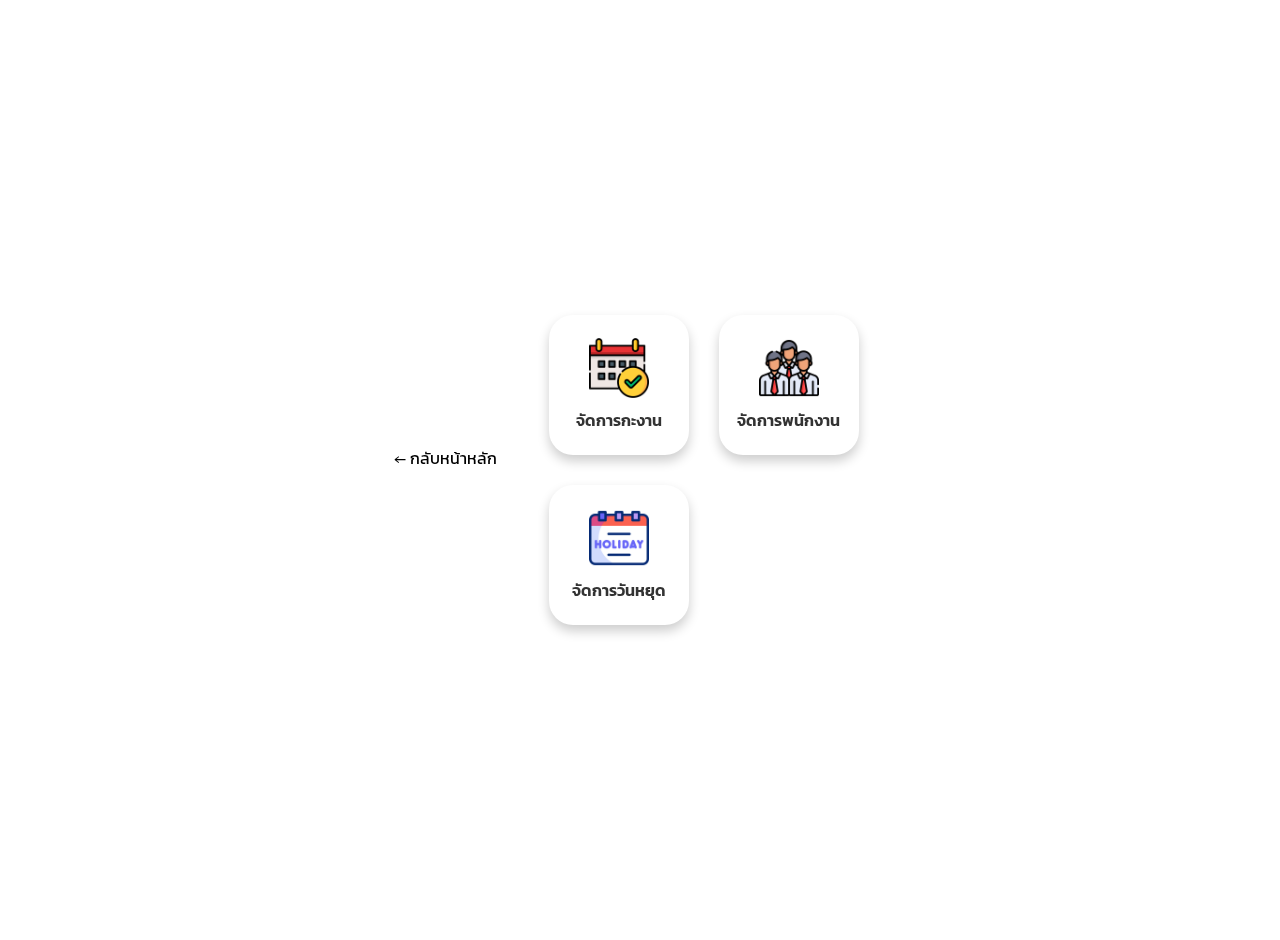
<file: frontend/adminDashboard.html>
<!DOCTYPE html>
<html lang="th">
<head>
  <meta charset="UTF-8" />
  <meta name="viewport" content="width=device-width, initial-scale=1.0"/>
  <title>เมนูหลัก</title>
  <link href="https://fonts.googleapis.com/css2?family=Kanit:wght@400;600&display=swap" rel="stylesheet">
  <link rel="icon" href="./admin-panel.png" type="image/png" />
  <style>
    body {
      margin: 0;
      background: url('bg.jpg') no-repeat center center fixed;
      background-size: cover;
      font-family: 'Kanit', sans-serif;
      display: flex;
      justify-content: center;
      align-items: center;
      height: 100vh;
      overflow: hidden;
    }
    .grid {
      display: grid;
      grid-template-columns: repeat(2, 140px);
      grid-gap: 30px;
      padding: 40px;
      background: rgba(255, 255, 255, 0.2);
      border-radius: 20px;
      backdrop-filter: blur(12px);
    }
    .app-icon {
      width: 140px;
      height: 140px;
      background: white;
      border-radius: 24px;
      box-shadow: 0 6px 12px rgba(0,0,0,0.2);
      display: flex;
      flex-direction: column;
      align-items: center;
      justify-content: center;
      text-align: center;
      cursor: pointer;
      transition: transform 0.2s;
    }
    .app-icon:hover {
      transform: scale(1.05);
    }
    .app-icon img {
      width: 60px;
      height: 60px;
      margin-bottom: 10px;
    }
    .app-label {
      font-size: 16px;
      color: #333;
      font-weight: 600;
    }
    header {
            display: flex;
            justify-content: space-between;
            align-items: center;
            margin-bottom: 10px;
        }
    a.back {
            display: inline-block;
            margin-bottom: 15px;
            background: var(--header-bg);
            color: var(--header-text);
            padding: 8px 12px;
            border-radius: 6px;
            text-decoration: none;
        }
      body {
            font-family: 'Kanit', sans-serif;
            background: var(--bg-color) url('scheduler-bg.jpg') no-repeat center center fixed;
            background-size: cover;
            backdrop-filter: blur(4px) brightness(1.05);
            background: var(--bg-color);
            margin: 0;
            padding: 20px;
            color: var(--text-color);
        }
  </style>
</head>
<body>
  <header>
    <a href="index.html" class="back">← กลับหน้าหลัก</a>
  </header>
  <div class="grid">
    <div class="app-icon" onclick="gotoShift()">
      <img src="./src/schedule.png" alt="manage" />
      <div class="app-label">จัดการกะงาน</div>
    </div>
	    <div class="app-icon" onclick="location.href='employees.html'">
      <img src="./src/employee.png" alt="manage" />
      <div class="app-label">จัดการพนักงาน</div>
    </div>
    <div class="app-icon" onclick="location.href='holidays.html'">
      <img src="./src/holidays.png" alt="manage" />
      <div class="app-label">จัดการวันหยุด</div>
    </div>
  </div>

  <script>
function gotoShift() {
  location.href = 'shift-management.html'; // ← เด้งไป login เสมอ
}

  </script>
</body>
</html>
</file>
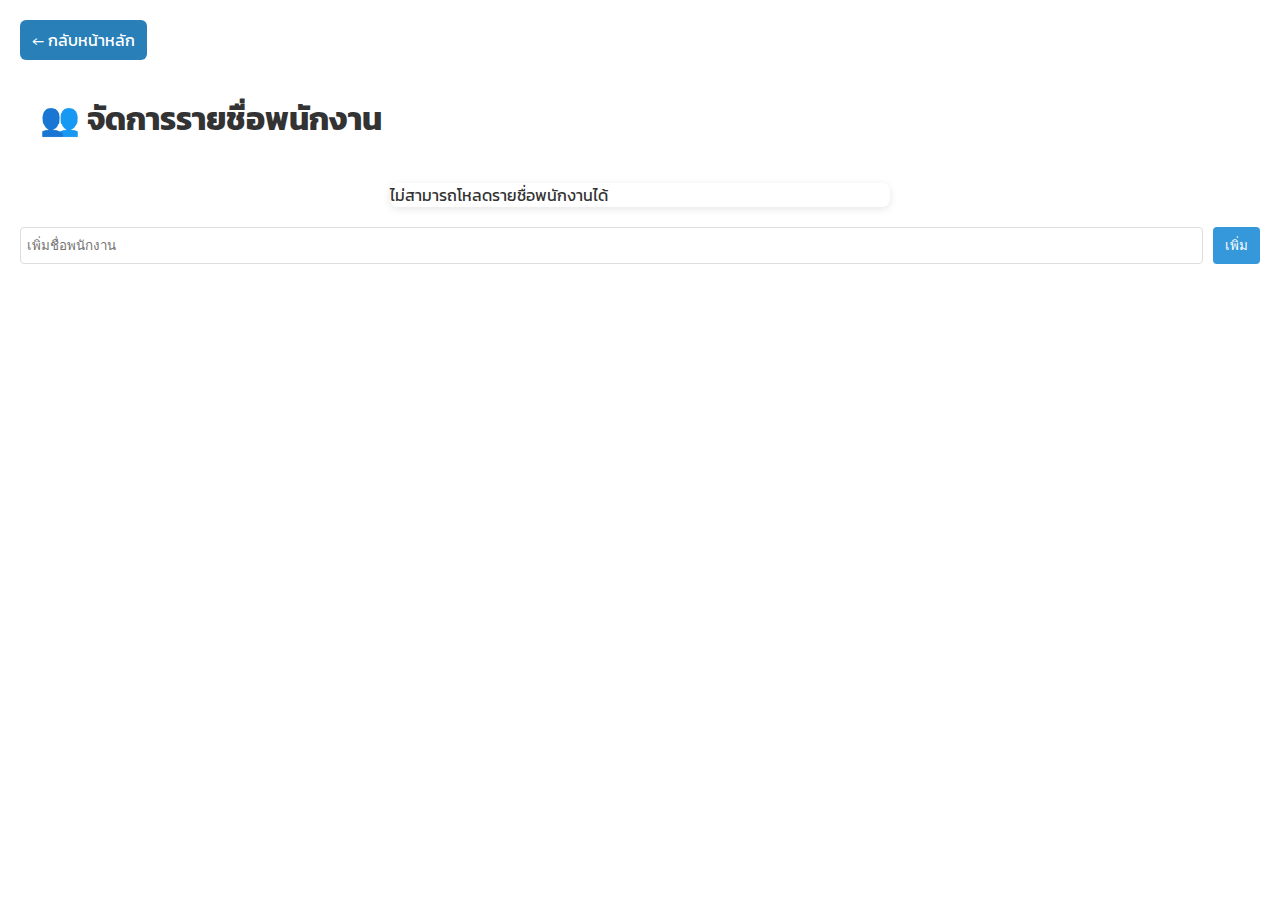
<file: frontend/employees.html>
<!DOCTYPE html>
<html lang="th">
<head>
    <meta charset="UTF-8">
    <meta name="viewport" content="width=device-width, initial-scale=1.0">
    <title>จัดการพนักงาน</title>
    <link rel="icon" href="https://cdn-icons-png.flaticon.com/512/1000/1000078.png" type="image/png" />
    <link href="https://fonts.googleapis.com/css2?family=Kanit:wght@400;600&display=swap" rel="stylesheet">
    <link rel="stylesheet" href="style.css">
    <style>
        .employee-list {
            list-style: none;
            padding: 0;
            width: 100%;
            max-width: 500px;
            margin: 20px auto;
            background: var(--card-bg);
            border-radius: 8px;
            box-shadow: 0 2px 8px rgba(0,0,0,0.1);
        }
        .employee-item {
            display: flex;
            justify-content: space-between;
            align-items: center;
            padding: 10px 15px;
            border-bottom: 1px solid var(--cell-border);
        }
        .employee-item:last-child {
            border-bottom: none;
        }
        .employee-name {
            font-size: 1.1em;
            color: var(--text-color);
        }
        .delete-btn {
            background: #e74c3c;
            color: white;
            border: none;
            padding: 5px 10px;
            border-radius: 4px;
            cursor: pointer;
            transition: background 0.2s;
        }
        .delete-btn:hover {
            background: #c0392b;
        }
        #add-employee-form {
            display: flex;
            justify-content: center;
            gap: 10px;
            margin-top: 20px;
        }
        #add-employee-form input {
            flex-grow: 1;
        }
        #add-employee-btn {
            background: var(--button-bg);
            color: var(--header-text);
            border: none;
            padding: 8px 12px;
            border-radius: 4px;
            cursor: pointer;
            transition: background 0.2s;
        }
        #add-employee-btn:hover {
            background: var(--button-bg-hover);
        }
    </style>
</head>
<body>
    <a href="index.html" class="back">← กลับหน้าหลัก</a>
    <div class="container">
        <h1>👥 จัดการรายชื่อพนักงาน</h1>

        <ul class="employee-list" id="employee-list"></ul>
        
        <form id="add-employee-form">
            <input type="text" id="new-employee-name" placeholder="เพิ่มชื่อพนักงาน" required>
            <button type="submit" id="add-employee-btn">เพิ่ม</button>
        </form>
    </div>

    <script>
        // ** เปลี่ยน URL ตรงนี้ให้เป็น URL ของ Backend ที่คุณ Deploy บน Render **
        const RENDER_BACKEND_URL = 'https://ub-backend.onrender.com';

        const employeeList = document.getElementById('employee-list');
        const newEmployeeNameInput = document.getElementById('new-employee-name');
        const addEmployeeForm = document.getElementById('add-employee-form');
        
        async function loadEmployees() {
            try {
                const response = await fetch(`${RENDER_BACKEND_URL}/api/employees`);
                const employees = await response.json();
                renderEmployees(employees);
            } catch (e) {
                console.error('Failed to load employees:', e);
                employeeList.innerHTML = '<li>ไม่สามารถโหลดรายชื่อพนักงานได้</li>';
            }
        }

        function renderEmployees(employees) {
            employeeList.innerHTML = '';
            employees.forEach(employee => {
                const li = document.createElement('li');
                li.className = 'employee-item';
                // ใช้ employee._id ที่เป็น String
                li.dataset.id = employee._id; 
                li.innerHTML = `
                    <span class="employee-name">${employee.Name}</span>
                    <button class="delete-btn" onclick="deleteEmployee('${employee._id}')">ลบ</button>
                `;
                employeeList.appendChild(li);
            });
        }

        async function addEmployee(name) {
            try {
                const response = await fetch(`${RENDER_BACKEND_URL}/api/employees`, {
                    method: 'POST',
                    headers: { 'Content-Type': 'application/json' },
                    // ส่งข้อมูลเป็น Name
                    body: JSON.stringify({ Name: name, Position: 'พนักงาน' }) 
                });
                if (!response.ok) throw new Error('Failed to add employee');
                newEmployeeNameInput.value = '';
                loadEmployees();
            } catch (e) {
                alert('เพิ่มพนักงานไม่สำเร็จ: ' + e.message);
            }
        }

        async function deleteEmployee(id) {
            if (!confirm('ยืนยันการลบพนักงาน?')) return;
            try {
                const response = await fetch(`${RENDER_BACKEND_URL}/api/employees/${id}`, {
                    method: 'DELETE'
                });
                if (!response.ok) throw new Error('Failed to delete employee');
                loadEmployees();
            } catch (e) {
                alert('ลบพนักงานไม่สำเร็จ: ' + e.message);
            }
        }

        addEmployeeForm.addEventListener('submit', (e) => {
            e.preventDefault();
            const name = newEmployeeNameInput.value.trim();
            if (name) {
                addEmployee(name);
            }
        });

        window.onload = loadEmployees;
        window.deleteEmployee = deleteEmployee;
    </script>
</body>
</html>
</file>
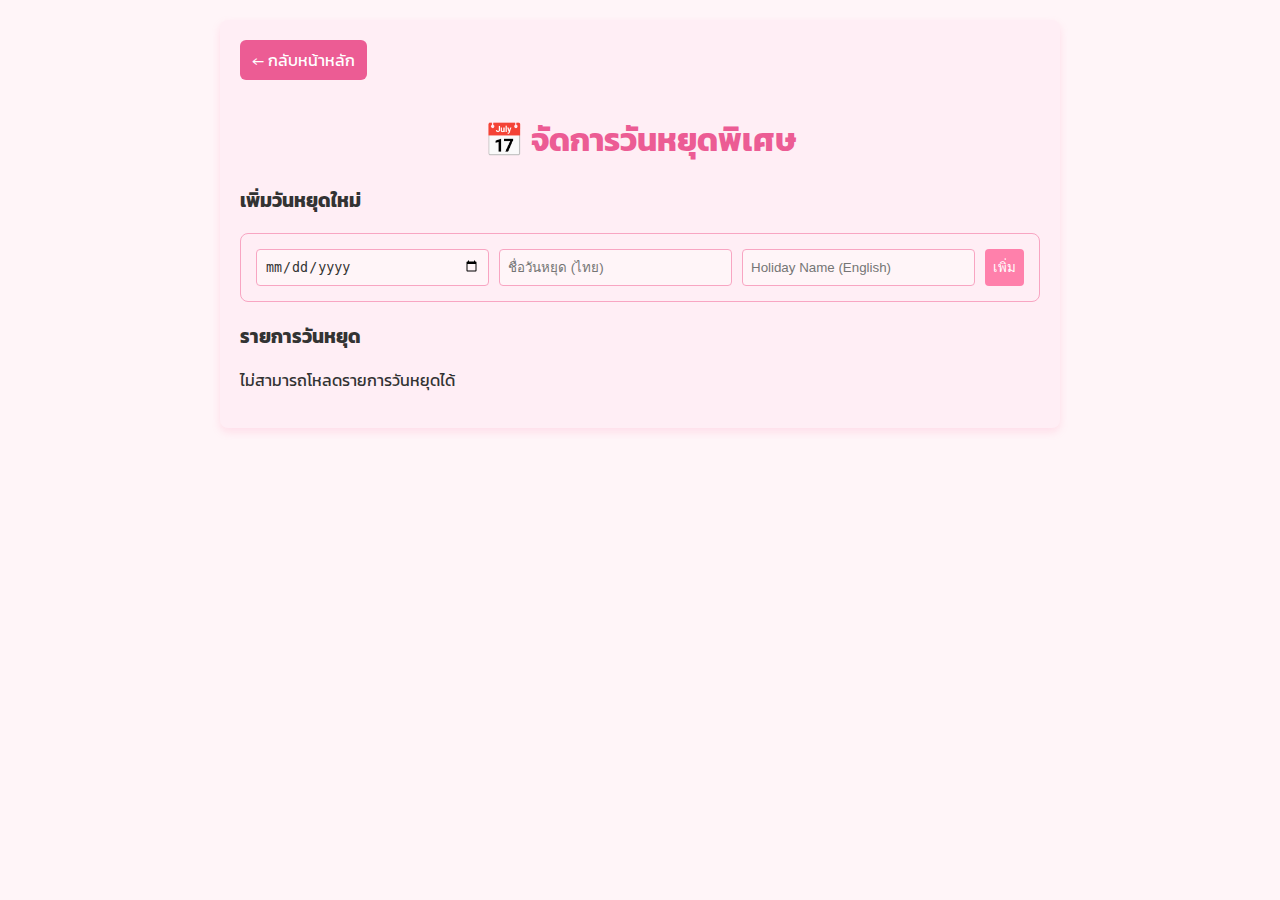
<file: frontend/holidays.html>
<!DOCTYPE html>
<html lang="th">
<head>
  <meta charset="UTF-8" />
  <meta name="viewport" content="width=device-width, initial-scale=1.0" />
  <title>📅 จัดการวันหยุดพิเศษ</title>
  <link rel="icon" href="./src/holidays.png" type="image/png" />
  <link href="https://fonts.googleapis.com/css2?family=Kanit:wght@300;500;700&display=swap" rel="stylesheet" />
  <style>
    :root {
      --bg-color: #fff5f8;
      --text-color: #333;
      --card-bg: #ffeef5;
      --card-shadow: rgba(255, 132, 173, 0.2);
      --header-bg: #ec5c94;
      --header-text: #fff;
      --button-bg: #ff80ab;
      --button-bg-hover: #ec5c94;
      --cell-border: #f8a5c2;
    }
    .dark {
      --bg-color: #121212;
      --text-color: #e0e0e0;
      --card-bg: #1f1f1f;
      --card-shadow: rgba(0,0,0,0.5);
      --header-bg: #1f1f1f;
      --header-text: #e0e0e0;
      --button-bg: #444;
      --button-bg-hover: #555;
      --cell-border: #444;
    }
    body {
      font-family: 'Kanit', sans-serif;
      background: var(--bg-color);
      margin: 0;
      padding: 20px;
      color: var(--text-color);
    }
    .container {
      max-width: 800px;
      margin: 0 auto;
      padding: 20px;
      background: var(--card-bg);
      border-radius: 8px;
      box-shadow: 0 4px 8px var(--card-shadow);
    }
    h1 {
      color: var(--header-bg);
      text-align: center;
    }
    a.back {
      display: inline-block;
      margin-bottom: 15px;
      background: var(--header-bg);
      color: var(--header-text);
      padding: 8px 12px;
      border-radius: 6px;
      text-decoration: none;
    }
    #holiday-form {
      display: grid;
      grid-template-columns: 1fr 1fr 1fr auto;
      gap: 10px;
      margin-bottom: 20px;
      padding: 15px;
      border: 1px solid var(--cell-border);
      border-radius: 8px;
    }
    input, button {
      padding: 8px;
      border: 1px solid var(--cell-border);
      border-radius: 4px;
      background: var(--bg-color);
      color: var(--text-color);
    }
    button {
      background: var(--button-bg);
      color: var(--header-text);
      cursor: pointer;
      border: none;
      transition: background 0.2s;
    }
    button:hover {
      background: var(--button-bg-hover);
    }
    #holiday-list {
      list-style: none;
      padding: 0;
    }
    .holiday-item {
      display: flex;
      justify-content: space-between;
      align-items: center;
      padding: 10px;
      border-bottom: 1px solid var(--cell-border);
    }
    .holiday-item:last-child {
      border-bottom: none;
    }
    .holiday-item span {
      flex: 1;
    }
    .holiday-item .actions {
      display: flex;
      gap: 5px;
    }
    .delete-btn {
      background: #e74c3c;
    }
    .delete-btn:hover {
      background: #c0392b;
    }
    @media (max-width: 600px) {
      #holiday-form {
        grid-template-columns: 1fr;
      }
    }
  </style>
</head>
<body>
  <div class="container">
    <a href="adminDashboard.html" class="back">← กลับหน้าหลัก</a>
    <h1>📅 จัดการวันหยุดพิเศษ</h1>

    <h3>เพิ่มวันหยุดใหม่</h3>
    <form id="holiday-form">
      <input type="date" id="holiday-date" required />
      <input type="text" id="holiday-th" placeholder="ชื่อวันหยุด (ไทย)" required />
      <input type="text" id="holiday-en" placeholder="Holiday Name (English)" required />
      <button type="submit">เพิ่ม</button>
    </form>

    <h3>รายการวันหยุด</h3>
    <ul id="holiday-list"></ul>
  </div>

  <script>
    // ** เปลี่ยน URL ตรงนี้ให้เป็น URL ของ Backend ที่คุณ Deploy บน Render **
    const RENDER_BACKEND_URL = 'https://ub-backend.onrender.com';

    const holidayForm = document.getElementById('holiday-form');
    const holidayList = document.getElementById('holiday-list');

    // ฟังก์ชันดึงข้อมูลวันหยุดจาก API
    async function fetchHolidays() {
      try {
        const response = await fetch(`${RENDER_BACKEND_URL}/api/holidays`);
        const holidays = await response.json();
        renderHolidays(holidays);
      } catch (error) {
        console.error('Error fetching holidays:', error);
        holidayList.innerHTML = '<li>ไม่สามารถโหลดรายการวันหยุดได้</li>';
      }
    }

    // ฟังก์ชันแสดงผลวันหยุดในหน้าเว็บ
    function renderHolidays(holidays) {
      holidayList.innerHTML = '';
      holidays.sort((a, b) => new Date(a.date) - new Date(b.date));
      holidays.forEach(h => {
        const li = document.createElement('li');
        li.className = 'holiday-item';
        li.innerHTML = `
          <span><strong>${h.date}</strong>: ${h.th} (${h.en})</span>
          <div class="actions">
            <button class="delete-btn" data-id="${h._id}">ลบ</button>
          </div>
        `;
        holidayList.appendChild(li);
      });
    }

    // ฟังก์ชันเพิ่มวันหยุดใหม่
    holidayForm.addEventListener('submit', async (e) => {
      e.preventDefault();
      const date = document.getElementById('holiday-date').value;
      const th = document.getElementById('holiday-th').value;
      const en = document.getElementById('holiday-en').value;
      
      try {
        const response = await fetch(`${RENDER_BACKEND_URL}/api/holidays`, {
          method: 'POST',
          headers: { 'Content-Type': 'application/json' },
          body: JSON.stringify({ date, th, en })
        });
        if (response.ok) {
          alert('เพิ่มวันหยุดสำเร็จ!');
          holidayForm.reset();
          fetchHolidays();
        } else {
          const error = await response.json();
          alert(`เกิดข้อผิดพลาด: ${error.message}`);
        }
      } catch (error) {
        console.error('Error adding holiday:', error);
        alert('ไม่สามารถเพิ่มวันหยุดได้');
      }
    });

    // ฟังก์ชันลบวันหยุด
    holidayList.addEventListener('click', async (e) => {
      if (e.target.classList.contains('delete-btn')) {
        const holidayId = e.target.dataset.id;
        if (confirm('คุณต้องการลบวันหยุดนี้หรือไม่?')) {
          try {
            const response = await fetch(`${RENDER_BACKEND_URL}/api/holidays/${holidayId}`, {
              method: 'DELETE'
            });
            if (response.ok) {
              alert('ลบวันหยุดสำเร็จ!');
              fetchHolidays();
            } else {
              const error = await response.json();
              alert(`เกิดข้อผิดพลาด: ${error.message}`);
            }
          } catch (error) {
            console.error('Error deleting holiday:', error);
            alert('ไม่สามารถลบวันหยุดได้');
          }
        }
      }
    });
    
    // โหลดวันหยุดเมื่อเปิดหน้าเว็บ
    document.addEventListener('DOMContentLoaded', fetchHolidays);
  </script>
</body>
</html>
</file>
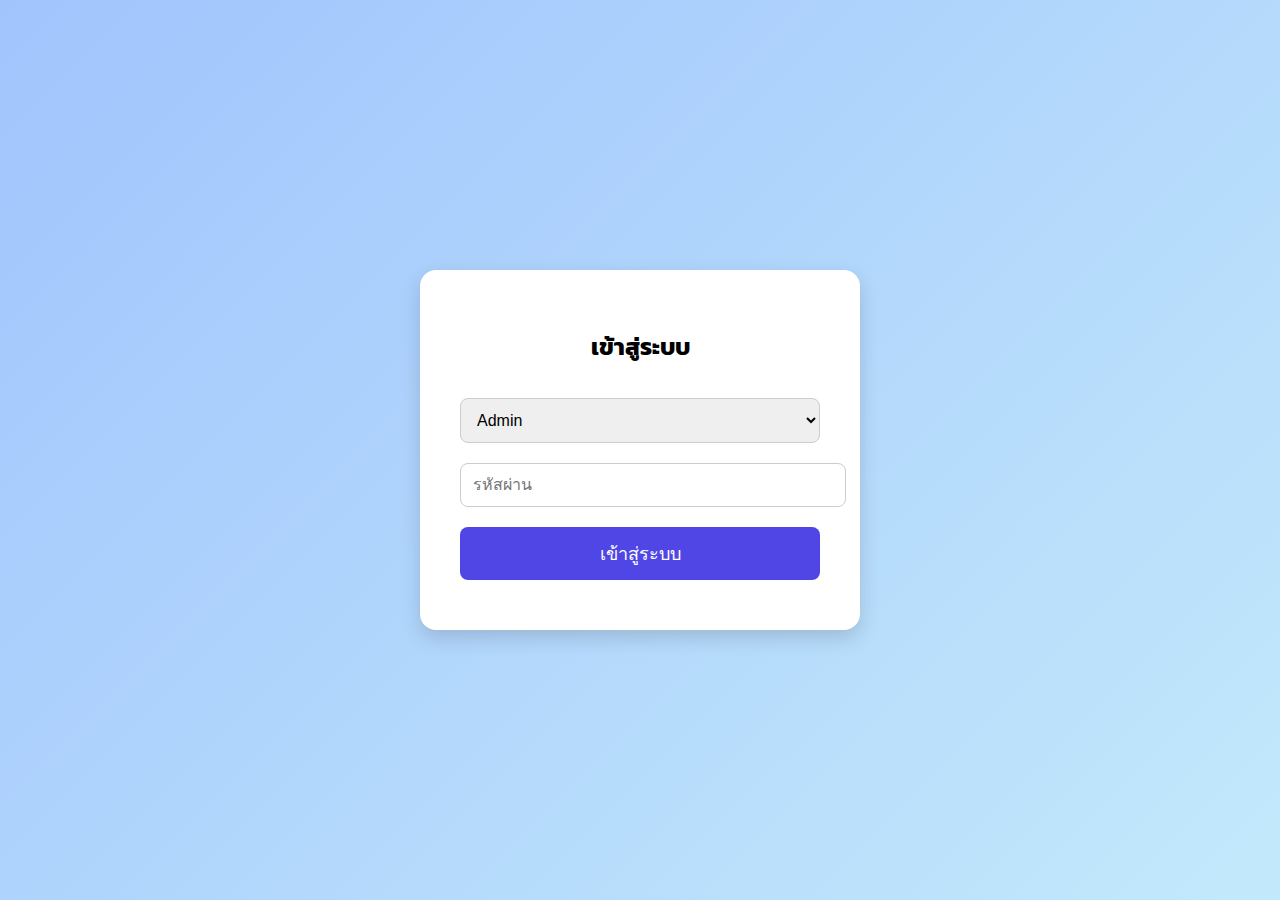
<file: frontend/login.html>
<!DOCTYPE html>
<html lang="th">
<head>
  <meta charset="UTF-8" />
  <meta name="viewport" content="width=device-width, initial-scale=1.0"/>
  <title>เข้าสู่ระบบ</title>
  <link href="https://fonts.googleapis.com/css2?family=Kanit:wght@400;600&display=swap" rel="stylesheet">
  <style>
    body {
      margin: 0;
      background: linear-gradient(135deg, #a1c4fd, #c2e9fb);
      font-family: 'Kanit', sans-serif;
      display: flex;
      justify-content: center;
      align-items: center;
      height: 100vh;
    }
    .login-box {
      background: white;
      padding: 40px;
      border-radius: 16px;
      box-shadow: 0 8px 20px rgba(0,0,0,0.15);
      text-align: center;
      width: 90%;
      max-width: 360px;
    }
    h2 {
      margin-bottom: 24px;
    }
    select, input {
      width: 100%;
      padding: 12px;
      margin: 10px 0;
      border: 1px solid #ccc;
      border-radius: 8px;
      font-size: 16px;
    }
    button {
      width: 100%;
      padding: 12px;
      background: #4f46e5;
      color: white;
      border: none;
      border-radius: 8px;
      font-size: 18px;
      cursor: pointer;
      margin-top: 10px;
    }
    button:hover {
      background: #4338ca;
    }
    .error {
      color: red;
      margin-top: 10px;
    }
  </style>
</head>
<body>
  <div class="login-box">
    <h2>เข้าสู่ระบบ</h2>
    <select id="username">
      <option value="Admin">Admin</option>
      <option value="Manager">Manager</option>
    </select>
    <input type="password" id="password" placeholder="รหัสผ่าน" />
    <button onclick="login()">เข้าสู่ระบบ</button>
    <div class="error" id="error-msg"></div>
  </div>

  <script>
    function login() {
      const username = document.getElementById("username").value;
      const password = document.getElementById("password").value;
      const errorMsg = document.getElementById("error-msg");

      if (password === "1234") {
        localStorage.setItem("user", JSON.stringify({ name: username }));
        window.location.href = "shift-management.html";
      } else {
        errorMsg.textContent = "รหัสผ่านไม่ถูกต้อง";
      }
    }
  </script>
</body>
</html>
</file>
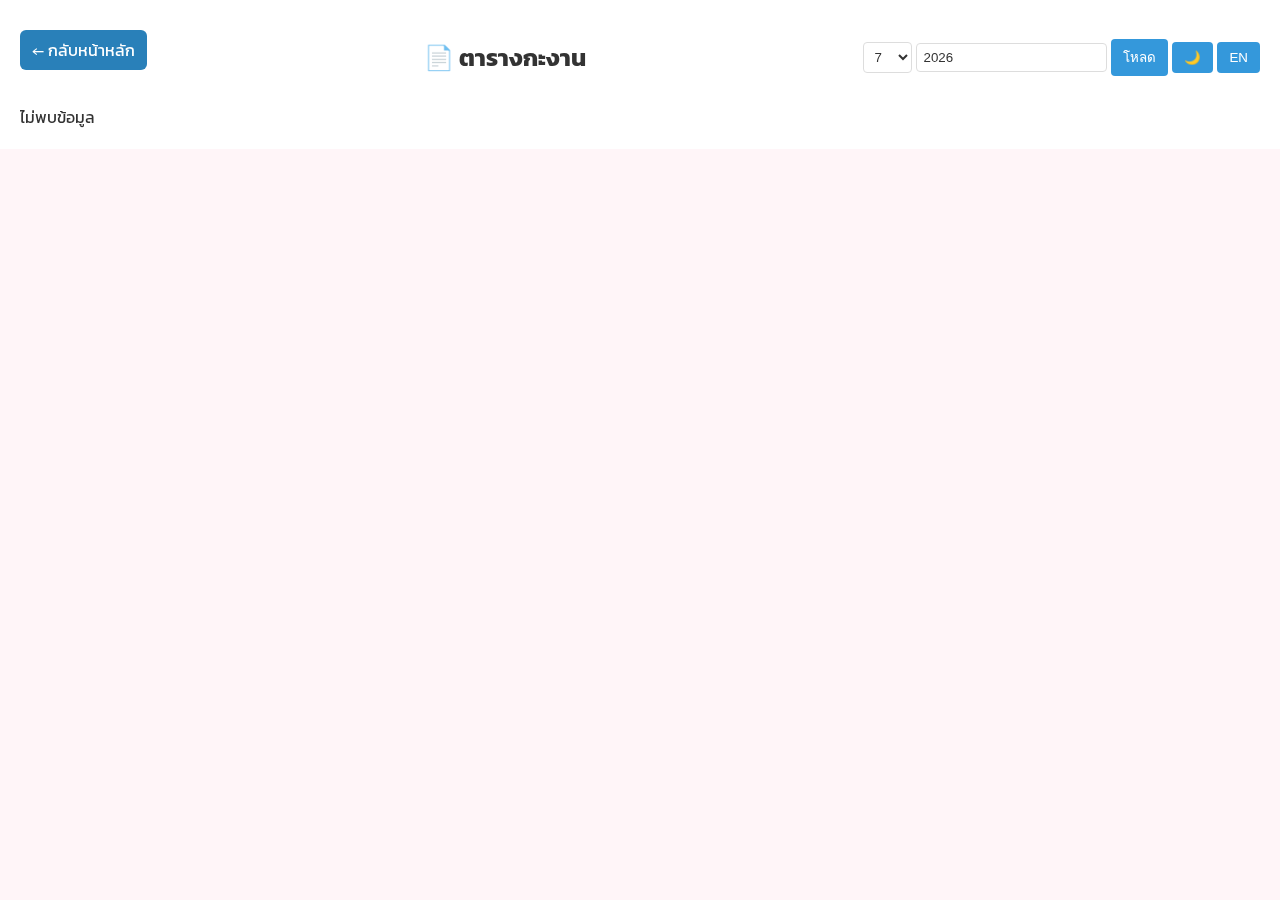
<file: frontend/schedule.html>
<!DOCTYPE html>
<html lang="th">
<head>
  <meta charset="UTF-8" />
  <meta name="viewport" content="width=device-width, initial-scale=1.0" />
  <title>📄 ตารางกะงาน</title>
     <link rel="icon" href="https://cdn-icons-png.flaticon.com/512/2921/2921222.png" type="image/png" />
  <link href="https://fonts.googleapis.com/css2?family=Kanit:wght@300;500;700&display=swap" rel="stylesheet" />
  <style>
    :root {
      --bg-color: #fff5f8;
      --text-color: #333;
      --card-bg: #ffeef5;
      --card-shadow: rgba(255, 132, 173, 0.2);
      --header-bg: #ec5c94;
      --header-text: #fff;
      --button-bg: #ff80ab;
      --button-bg-hover: #ec5c94;
      --cell-border: #f8a5c2;

      --text-color: #333;
      --card-bg: #fff;
      --card-shadow: rgba(0,0,0,0.08);
      --header-bg: #2980b9;
      --header-text: #fff;
      --button-bg: #3498db;
      --button-bg-hover: #2980b9;
      --cell-border: #ddd;
    }
    .dark {
      --bg-color: #121212;
      --text-color: #e0e0e0;
      --card-bg: #1f1f1f;
      --card-shadow: rgba(0,0,0,0.5);
      --header-bg: #1f1f1f;
      --header-text: #e0e0e0;
      --button-bg: #444;
      --button-bg-hover: #555;
      --cell-border: #444;
    }
    body {
      font-family: 'Kanit', sans-serif;
      background: var(--bg-color) url('scheduler-bg.jpg') no-repeat center center fixed;
      background-size: cover;
      backdrop-filter: blur(4px) brightness(1.05);

      background: var(--bg-color);
      margin: 0;
      padding: 20px;
      color: var(--text-color);
    }
    a.back {
      display: inline-block;
      margin-bottom: 15px;
      background: var(--header-bg);
      color: var(--header-text);
      padding: 8px 12px;
      border-radius: 6px;
      text-decoration: none;
    }
    header {
      display: flex;
      justify-content: space-between;
      align-items: center;
      margin-bottom: 10px;
    }
    #controls, #sidebar {
      background: var(--card-bg);
      padding: 12px;
      border-radius: 8px;
      box-shadow: 0 1px 4px var(--card-shadow);
      margin-bottom: 20px;
    }
    #controls {
      display: flex;
      flex-wrap: wrap;
      gap: 10px;
      align-items: center;
    }
    #controls label, #controls select, #controls input, #controls button {
      margin-right: 8px;
    }
    #sidebar {
      display: flex;
      flex-wrap: wrap;
      gap: 20px;
    }
    #offs, #special, #legend {
      flex: 1 1 300px;
    }
    select, input {
      padding: 6px;
      border: 1px solid var(--cell-border);
      border-radius: 4px;
      background: var(--card-bg);
      color: var(--text-color);
    }
    button, #lang-toggle, #theme-toggle {
      background: var(--button-bg);
      color: var(--header-text);
      border: none;
      padding: 8px 12px;
      border-radius: 4px;
      cursor: pointer;
      transition: background 0.2s;
    }
    button:hover, #lang-toggle:hover, #theme-toggle:hover {
      background: var(--button-bg-hover);
    }
    table {
      width: 100%;
      border-collapse: collapse;
      margin-bottom: 20px;
      background: var(--card-bg);
      box-shadow: 0 1px 4px var(--card-shadow);
    }
    th, td {
      border: 1px solid var(--cell-border);
      padding: 6px;
      text-align: center;
      font-size: 13px;
      white-space: pre-line;
      background: var(--card-bg);
      color: var(--text-color);
    }
    th {
      background: var(--header-bg);
      color: var(--header-text);
      position: sticky;
      top: 0;
      z-index: 2;
    }
    td:first-child { font-weight: 500; }
    .shift-A { background: #aed6f1; }
    .shift-B { background: #a9dfbf; }
    .shift-L { background: #33FFFF; }
    .shift-C { background: #f9e79f; }
    .shift-PD { background: #fadbd8; }
    .shift-LA { background: #d6eaf8; }
    .shift-S { background: #f5cba7; }
    .shift-OFF { background: #FF4500; }
    #table-container, #summary-container { overflow-x: auto; }
    .holiday-item { display: flex; justify-content: space-between; align-items: center; margin-bottom: 4px; }
    .delete-btn { background: transparent; color: red; border: none; font-size: 16px; cursor: pointer; }
  </style>
</head>
<body>
  <header>
     <a href="index.html" class="back">← กลับหน้าหลัก</a>
   <h2 id="title">📄 ตารางกะงาน</h2>
    <div>
      <select id="month"></select>
      <input type="number" id="year" min="2000" />
      <button id="load-btn">โหลด</button>
      <button id="theme-toggle">🌙</button>
      <button id="lang-toggle">EN</button>
    </div>
  </header>
  <div id="table-container"></div>

  <script>
    // ** เปลี่ยน URL ตรงนี้ให้เป็น URL ของ Backend ที่คุณ Deploy บน Render **
    const RENDER_BACKEND_URL = 'https://ub-backend.onrender.com';

    let lang = 'th';
    let employees = []; 
    const shifts = ['','A','B','L','C','PD','S','LA','OFF'];
    const daysOfWeek = ['อา','จ','อ','พ','พฤ','ศ','ส'];
    const translations = {
      th: { title: '📄 ตารางกะงาน', employee: 'พนักงาน' },
      en: { title: '📄 Shift Schedule', employee: 'Employee' }
    };

    const defaultHolidays = [
      {date:'2025-01-01',th:'วันขึ้นปีใหม่',en:"New Year's Day"},
      {date:'2025-02-12',th:'วันมาฆบูชา',en:'Makha Bucha'},
      {date:'2025-04-13',th:'วันสงกรานต์',en:'Songkran'},
      {date:'2025-05-01',th:'วันแรงงาน',en:'Labour Day'},
      {date:'2025-07-28',th:'วันเฉลิมฯ ร.10',en:'King Maha BD'},
      {date:'2025-08-12',th:'วันแม่แห่งชาติ',en:"Mother’s Day"},
      {date:'2025-10-23',th:'วันปิยมหาราช',en:'Chulalongkorn Day'},
      {date:'2025-12-05',th:'วันพ่อแห่งชาติ',en:"Father’s Day"},
      {date:'2025-12-31',th:'วันสิ้นปี',en:'New Year Eve'}
    ];
    let holidays = [];

    const monthSel = document.getElementById('month');
    const yearInput = document.getElementById('year');
    const container = document.getElementById('table-container');
    const title = document.getElementById('title');

    for (let i = 1; i <= 12; i++) {
      const opt = new Option(i, i);
      monthSel.appendChild(opt);
    }
    const today = new Date();
    monthSel.value = today.getMonth() + 1;
    yearInput.value = today.getFullYear();

    document.getElementById('load-btn').onclick = loadSchedule;
    document.getElementById('theme-toggle').onclick = () => {
      document.documentElement.classList.toggle('dark');
    };
    document.getElementById('lang-toggle').onclick = () => {
      lang = lang === 'th' ? 'en' : 'th';
      document.getElementById('lang-toggle').innerText = lang === 'th' ? 'EN' : 'ไทย';
      title.innerText = translations[lang].title;
      loadSchedule();
    };

    async function loadHolidaysAndEmployeesFromAPI() {
      try {
        const [holidaysRes, employeesRes] = await Promise.all([
          fetch(`${RENDER_BACKEND_URL}/api/holidays`),
          fetch(`${RENDER_BACKEND_URL}/api/employees`)
        ]);
        const customHolidays = await holidaysRes.json();
        const empData = await employeesRes.json();
        employees = empData.map(e => e.Name); // แก้ไขจาก e.name เป็น e.Name
        holidays = [...defaultHolidays, ...customHolidays];
      } catch (e) {
        console.error('❌ โหลดข้อมูลล้มเหลว', e);
        // ใช้ค่า default หากโหลดไม่ได้
        employees = ["K.Nu", "K.Ning", "K.Chaaem", "K.Som"];
        holidays = [...defaultHolidays];
      }
    }

    async function loadSchedule() {
      const m = String(monthSel.value).padStart(2, '0');
      const y = yearInput.value;
      
      await loadHolidaysAndEmployeesFromAPI();

      try {
        const response = await fetch(`${RENDER_BACKEND_URL}/api/schedules/${y}/${m}`);
        const doc = await response.json();
        if (!doc || !doc.schedule) {
          container.innerHTML = 'ไม่พบข้อมูล';
          return;
        }
        const schedule = doc.schedule;
        renderTable(schedule, +y, +m, holidays, employees);
      } catch (e) {
        console.error('❌ โหลดตารางล้มเหลว', e);
        container.innerHTML = 'ไม่พบข้อมูล';
      }
    }

    function renderTable(data, year, month, holidays, employees) {
      const daysInMonth = new Date(year, month, 0).getDate();
      const table = document.createElement('table');
      const thead = table.createTHead();
      const headRow = thead.insertRow();
      headRow.insertCell().innerText = translations[lang].employee;
      for (let d = 1; d <= daysInMonth; d++) {
        const day = new Date(year, month - 1, d).getDay();
        const th = headRow.insertCell();
        th.innerText = `${d}\n${lang === 'th' ? daysOfWeek[day] : ['Sun','Mon','Tue','Wed','Thu','Fri','Sat'][day]}`;
      }

      const tbody = table.createTBody();

      const holidayRow = tbody.insertRow();
      holidayRow.insertCell().innerText = lang === 'th' ? 'วันหยุดพิเศษ' : 'Public Holiday';
      for (let d = 1; d <= daysInMonth; d++) {
        const td = holidayRow.insertCell();
        const dateStr = `${year}-${String(month).padStart(2, '0')}-${String(d).padStart(2, '0')}`;
        const h = holidays.find(h => h.date === dateStr);
        if (h) {
          td.innerText = 'PD';
          td.classList.add('shift-PD');
          td.title = h[lang] || h.th;
        }
      }

      employees.forEach(name => {
        const rowObj = data.find(r => r.c0 === name) || {};
        const tr = tbody.insertRow();
        tr.insertCell().innerText = name;

        for (let d = 1; d <= daysInMonth; d++) {
          const td = tr.insertCell();
          const val = rowObj[`c${d}`] || '';
          td.innerText = val;
          if (shifts.includes(val)) td.classList.add(`shift-${val}`);
        }
      });
      
      container.innerHTML = '';
      container.appendChild(table);
      container.appendChild(document.createElement('br'));
      container.appendChild(buildSummaryTable(data, daysInMonth, employees));
    }

    
    function buildSummaryTable(data, daysInMonth, employees) {
      const summaryTable = document.createElement('table');
      const summaryThead = summaryTable.createTHead();
      const summaryHeadRow = summaryThead.insertRow();
      summaryHeadRow.insertCell().innerText = translations[lang].employee;

      shifts.filter(s => s).forEach(s => {
        const th = summaryHeadRow.insertCell();
        th.innerText = s;
      });

      const summaryTbody = summaryTable.createTBody();
      employees.forEach(name => {
        const rowObj = data.find(r => r.c0 === name) || {};
        const tr = summaryTbody.insertRow();
        tr.insertCell().innerText = name;

        const counts = Object.fromEntries(shifts.map(s => [s, 0]));
        for (let d = 1; d <= daysInMonth; d++) {
          const val = rowObj[`c${d}`] || '';
          if (shifts.includes(val)) counts[val]++;
        }

        shifts.filter(s => s).forEach(s => {
          const td = tr.insertCell();
          td.innerText = counts[s];
        });
      });

      return summaryTable;
    }

    window.onload = () => {
      loadSchedule();
    };
  </script>
</body>
</html>
</file>
<file: frontend/style.css>
/* style.css */
:root {
  --text-color: #333;
  --card-bg: #fff;
  --card-shadow: rgba(0, 0, 0, 0.08);
  --header-bg: #2980b9;
  --header-text: #fff;
  --button-bg: #3498db;
  --button-bg-hover: #2980b9;
  --cell-border: #ddd;
}

.dark {
  --bg-color: #121212;
  --text-color: #e0e0e0;
  --card-bg: #1f1f1f;
  --card-shadow: rgba(0, 0, 0, 0.5);
  --header-bg: #1f1f1f;
  --header-text: #e0e0e0;
  --button-bg: #444;
  --button-bg-hover: #555;
  --cell-border: #444;
}

body {
  font-family: 'Kanit', sans-serif;
  background: var(--bg-color);
  margin: 0;
  padding: 20px;
  color: var(--text-color);
}

a.back {
  display: inline-block;
  margin-bottom: 15px;
  background: var(--header-bg);
  color: var(--header-text);
  padding: 8px 12px;
  border-radius: 6px;
  text-decoration: none;
}

header {
  display: flex;
  justify-content: space-between;
  align-items: center;
  margin-bottom: 10px;
}

h1 {
  font-family: 'Kanit', sans-serif;
  background: var(--bg-color);
  margin: 0;
  padding: 20px;
  color: var(--text-color);
}

#controls, #sidebar {
  background: var(--card-bg);
  padding: 12px;
  border-radius: 8px;
  box-shadow: 0 1px 4px var(--card-shadow);
  margin-bottom: 20px;
}

#controls {
  display: flex;
  flex-wrap: wrap;
  gap: 10px;
  align-items: center;
}

#controls label, #controls select, #controls input, #controls button {
  margin-right: 8px;
}

#sidebar {
  display: flex;
  flex-wrap: wrap;
  gap: 20px;
}

#offs, #special, #legend {
  flex: 1 1 300px;
}

select, input {
  padding: 6px;
  border: 1px solid var(--cell-border);
  border-radius: 4px;
  color: var(--text-color);
}

button, #lang-toggle, #theme-toggle {
  background: var(--button-bg);
  color: var(--header-text);
  border: none;
  padding: 8px 12px;
  border-radius: 4px;
  cursor: pointer;
  transition: background 0.2s;
}

button:hover, #lang-toggle:hover, #theme-toggle:hover {
  background: var(--button-bg-hover);
}

table {
  width: 100%;
  border-collapse: collapse;
  margin-bottom: 20px;
  box-shadow: 0 1px 4px var(--card-shadow);
}

th, td {
  border: 1px solid var(--cell-border);
  padding: 6px;
  text-align: center;
  font-size: 13px;
  white-space: pre-line;
  background: var(--card-bg);
  color: var(--text-color);
}

th {
  background: var(--header-bg);
  color: var(--header-text);
  position: sticky;
  top: 0;
  z-index: 2;
}

td:first-child {
  font-weight: 500;
}

.shift-A { background: #aed6f1; }
.shift-B { background: #a9dfbf; }
.shift-L { background: #33FFFF; }
.shift-C { background: #f9e79f; }
.shift-PD { background: #fadbd8; }
.shift-LA { background: #d6eaf8; }
.shift-S { background: #f5cba7; }
.shift-OFF { background: #FF4500; }

#table-container, #summary-container {
  overflow-x: auto;
}

.holiday-item {
  display: flex;
  justify-content: space-between;
  align-items: center;
  margin-bottom: 4px;
}

.delete-btn {
  background: transparent;
  color: red;
  border: none;
  font-size: 16px;
  cursor: pointer;
}

/* 🔧 Add popup styles */
.popup {
  position: fixed;
  top: 0; left: 0; right: 0; bottom: 0;
  background: rgba(0, 0, 0, 0.5);
  display: flex;
  align-items: center;
  justify-content: center;
  z-index: 999;
}

.popup.hidden {
  display: none;
}

.popup-content {
  background: var(--card-bg);
  padding: 20px;
  border-radius: 12px;
  box-shadow: 0 2px 10px var(--card-shadow);
  color: var(--text-color);
  width: 90vw;
  max-width: 500px;
  max-height: 90vh;
  overflow-y: auto;
}

.popup-content form label {
  display: block;
  margin-bottom: 10px;
  font-size: 14px;
}

.popup-content input {
  width: 100%;
  margin-top: 4px;
}

tr.selected {
  background-color: #f0ccff !important;
  font-weight: bold;
}

.selected {
  background-color: #cce5ff;
}

.summary-container {
    margin-top: 30px;
    max-width: 900px;
    margin-left: auto;
    margin-right: auto;
    background: var(--card-bg);
    border-radius: 8px;
    box-shadow: 0 4px 8px var(--card-shadow);
    padding: 20px;
}

.summary-container h3 {
    text-align: center;
    color: var(--text-color);
    margin-top: 0;
    margin-bottom: 20px;
}

.summary-table {
    width: 100%;
    border-collapse: collapse;
}

.summary-table th, .summary-table td {
    padding: 12px;
    text-align: left;
    border: 1px solid var(--cell-border);
}

.summary-table th {
    background-color: var(--table-header-bg);
    color: var(--text-color);
    font-weight: bold;
}

.summary-table td {
    background-color: var(--card-bg);
    color: var(--text-color);
}

}

/* --- ปรับปรุงสไตล์ตารางหลักเล็กน้อยเพื่อความเข้ากัน --- */
.sales-table {
    box-shadow: 0 4px 8px var(--card-shadow);
}
</file>
